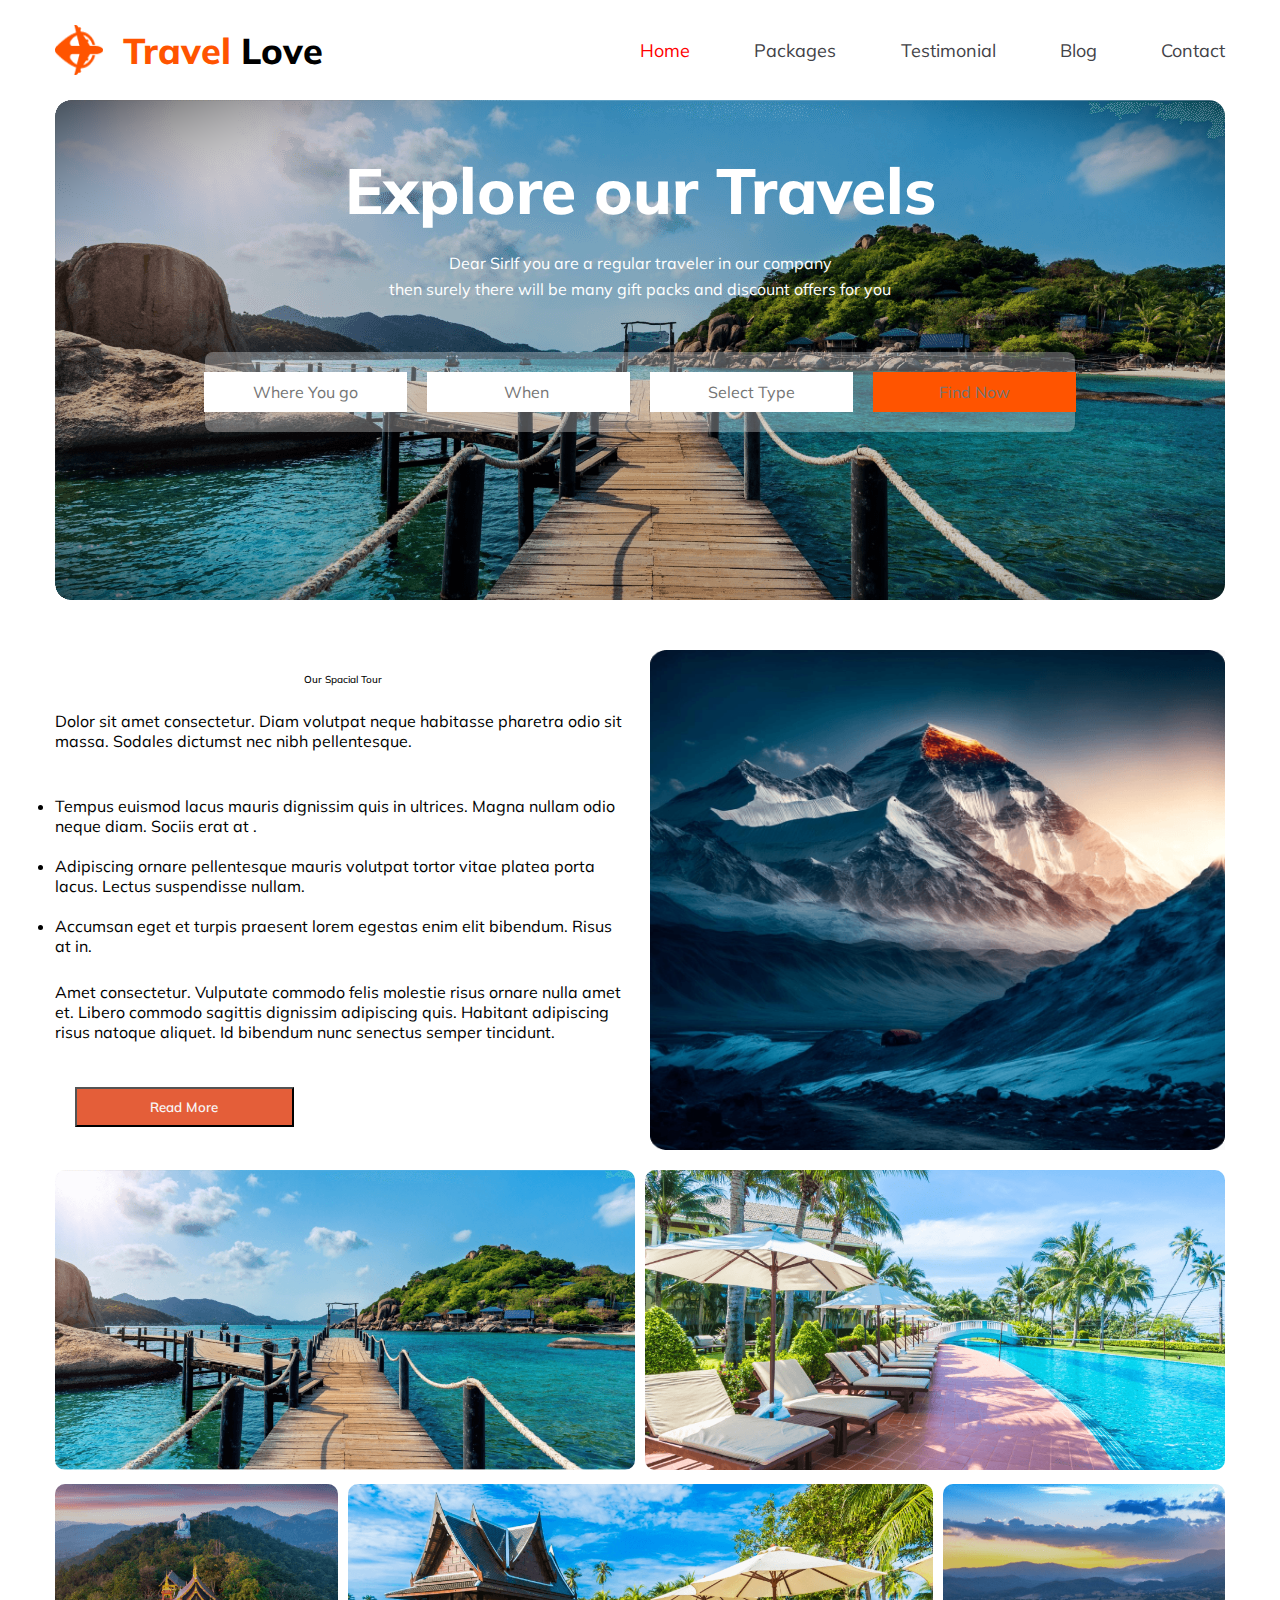
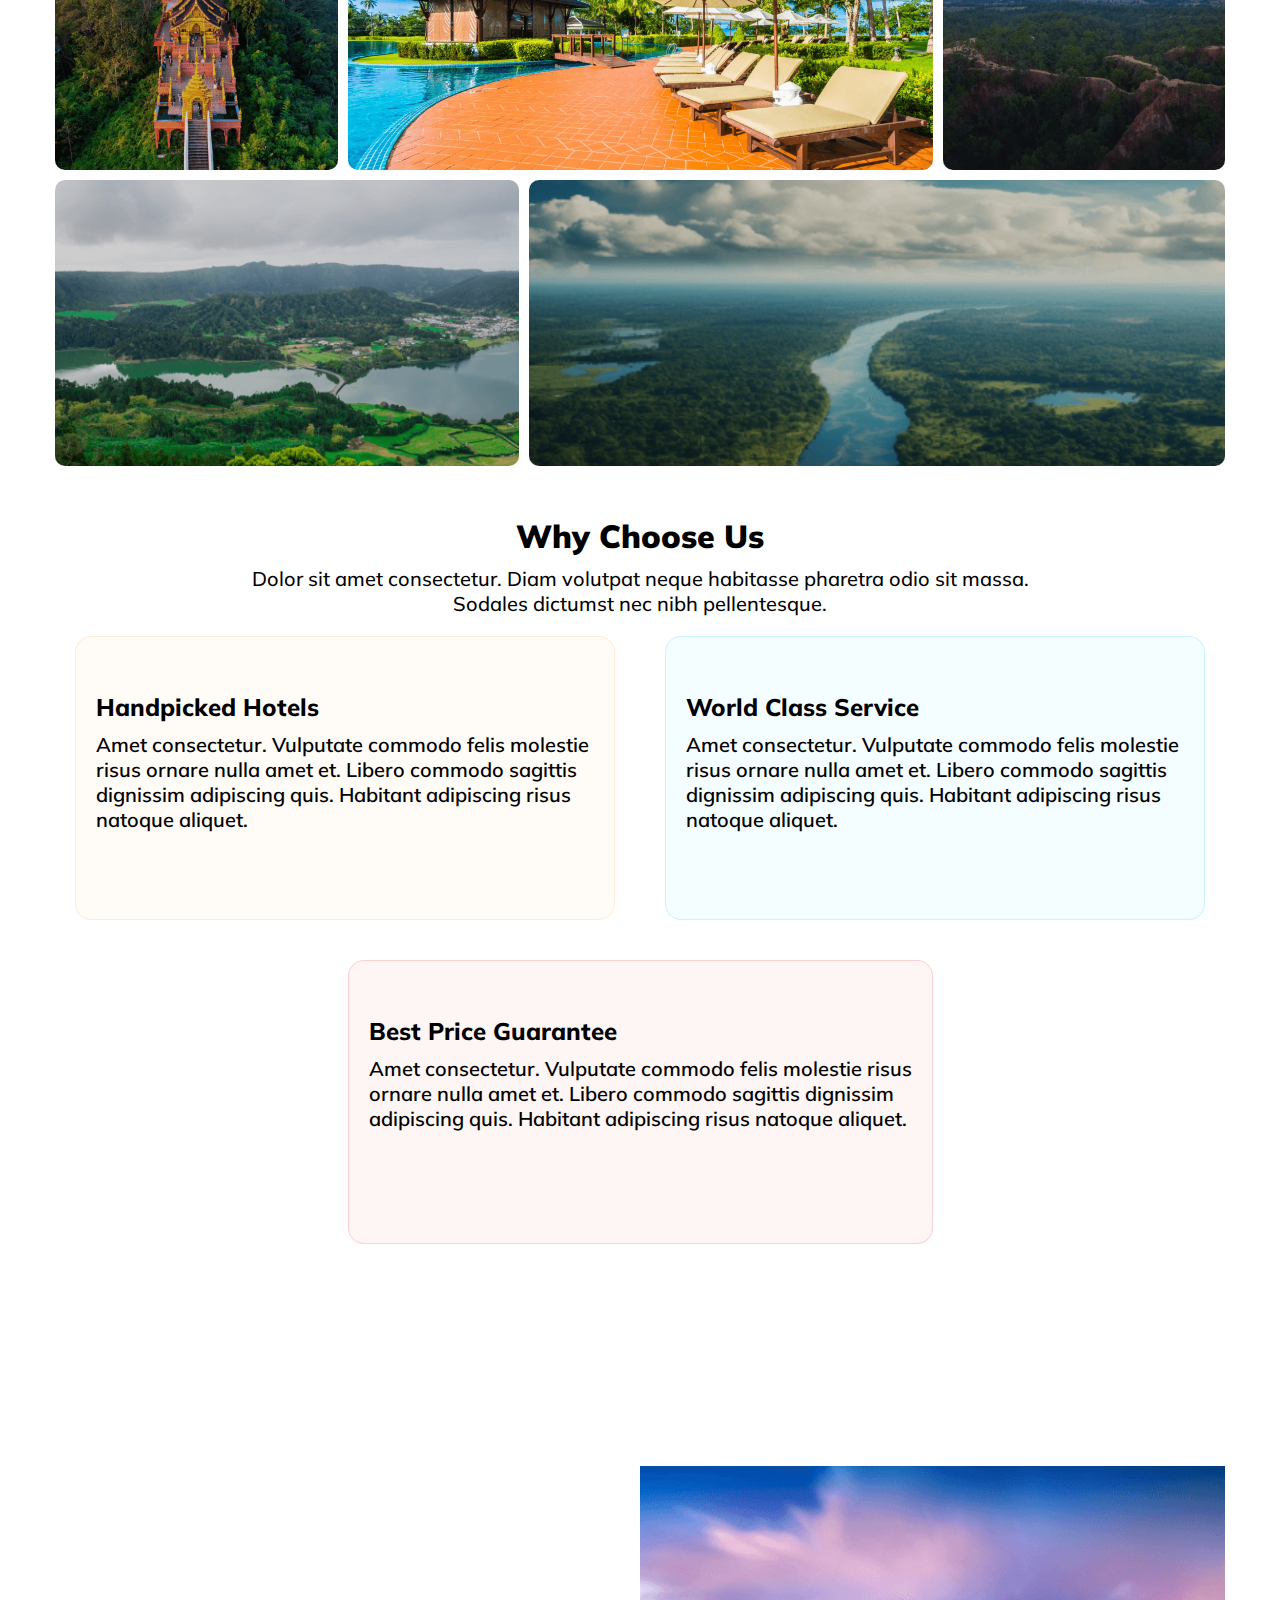
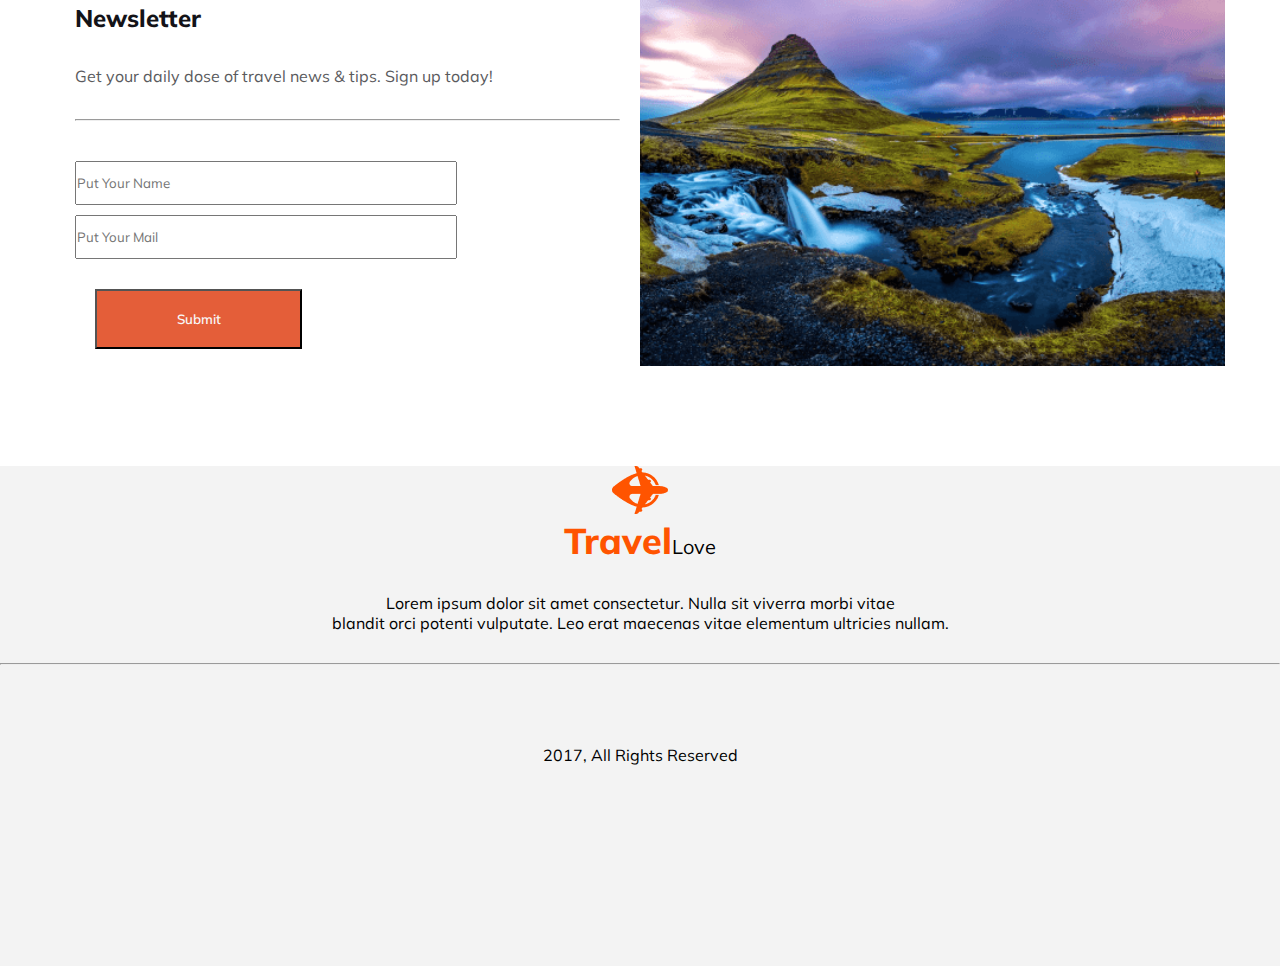
<file: project-2/index.html>
<!DOCTYPE html>
<html lang="en">
<head>
    <meta charset="UTF-8">
    <meta name="viewport" content="width=device-width, initial-scale=1.0">
    <title>Travel Love</title>

    <link rel="stylesheet" href="https://cdnjs.cloudflare.com/ajax/libs/font-awesome/6.5.1/css/all.min.css" integrity="sha512-DTOQO9RWCH3ppGqcWaEA1BIZOC6xxalwEsw9c2QQeAIftl+Vegovlnee1c9QX4TctnWMn13TZye+giMm8e2LwA==" crossorigin="anonymous" referrerpolicy="no-referrer" />
    

   
   
   
    <link rel="stylesheet" href="style.css">
    <link rel="stylesheet" href="mobile&teb-version.css">
    


</head>
<body>
    
    <header class="header-section">

        <!-- navber section start hear -->
        
        <nav class="nav-section">
            <div class="nav-conteiner">
                <img src="images/Group 40071 (2).png" alt="">
                <p><span class="travel-color"> Travel </span> Love</p>

            </div>
            
            
            
            <div class="item-conteiner">
                <a style="color: red;" href=""> Home </a>
                <a href="">Packages</a>
                <a href="">Testimonial</a>
                <a href="">Blog</a>
                <a href="">Contact</a>
            </div>
        </nav>

        <!-- navber section end hear -->
    
    </header>

    <main>

        <section  class="main-section">
        
            <!-- banner section 1 start hear  -->

            <section class="banner-section">

                <div class="text-conteiner">
                    <h1>Explore our Travels</h1>
                    <p> <span>Dear Sir</span>If you are a regular traveler in our company <br> then surely there will be many gift packs and discount offers for you</p>
                </div>
                
                <div class="input-conteiner">
                    
                    <div class="input-text-conteiner">
                        <div> <input class="input-1 " type="text" placeholder="Where You go">
                        </div>
                        
                        
                        <div> <input  class="input-2 type="text" placeholder="When "></div>
                        
                        
                        <div><input  class="input-4" type="text" placeholder="Select Type"></div>
                        
                        
                        <div><input class="input-3" type="text" placeholder="Find Now"></div>
                    
                    
                    </div>           
                
                </div>

            </section>
        </section>    
        
            

        <section class="banner-conteiner">
           
        
            <div class="b-text-conteiner">
                
                <h1>
                    Our Spacial Tour
                </h1>
                <p>
                    Dolor sit amet consectetur. Diam volutpat neque habitasse pharetra odio sit massa. Sodales dictumst nec nibh pellentesque.
                </p>
                <ul>
                    <li>
                        Tempus euismod lacus mauris dignissim quis in ultrices. Magna nullam odio neque diam. Sociis erat at .
                    </li>
                    <li>
                        Adipiscing ornare pellentesque mauris volutpat tortor vitae platea porta lacus. Lectus suspendisse nullam.
                    </li>
                    <li>
                        Accumsan eget et turpis praesent lorem egestas enim elit bibendum. Risus at in.
                       
                    </li>
                </ul>
                <p>
                    Amet consectetur. Vulputate commodo felis molestie risus 
                    ornare nulla amet et. Libero commodo sagittis dignissim adipiscing quis. Habitant adipiscing risus natoque aliquet. Id bibendum nunc senectus semper tincidunt. 
                </p>
                <button>Read More</button>
                
                
            </div>
            
            <div class="img-conteinerS">
                <img src="images/Rectangle 4.png" alt="">
            </div>
            
        </section>

        <section class="img-section">
          
          
            <div class="group-1">
                <div class="img-1"><img src="images/Group 13 (1) (1).png" alt=""></div>
                
                <div class="img-1"><img src="images/Group 39.png" alt=""></div>    
            </div>
            
            <div class="group-2">

                <div class="g-1"><img src="images/Rectangle 6.png" alt=""></div>
                
                
                <div class="g-2"><img src="images/Group 40.png" alt=""></div>
                
                
                <div class="g-3"><img src="images/Group 40089.png" alt=""></div>
            </div>
            
            
            <div class="group-3">
                <div class="g-4">
                    <img src="images/Rectangle 10.png" alt="">
                </div>
                
                <div class="g-5"><img src="images/Rectangle 11.png" alt=""></div>
            </div>


        </section>


        <div class="fact-conteienr">
           
            <div class="f-head">
                <h1>Why Choose Us</h1>
                <p>
                Dolor sit amet consectetur. Diam volutpat neque habitasse pharetra odio sit massa. <br> Sodales dictumst nec nibh pellentesque.
                </p>
            </div>
           
            
            <div class="fact-flex">
                   
                <div class="text-1" >
                    <i class="fa-solid fa-house"></i>
                    <h4>Handpicked Hotels</h4>
                    <p>
                        Amet consectetur. Vulputate commodo felis molestie risus  ornare nulla amet et. Libero commodo sagittis dignissim adipiscing quis. Habitant adipiscing risus natoque aliquet. 
                    </p>
                </div>    
            
                
                <div class="text-2">
                    <i class="fa-solid fa-location-dot"></i>
                    <h4>World Class Service</h4>
                    <p>
                        Amet consectetur. Vulputate commodo felis molestie risus  ornare nulla amet et. Libero commodo sagittis dignissim adipiscing quis. Habitant adipiscing risus natoque aliquet. 
                    </p>
                </div>
            
            
            </div>    
            
            <div class="text-3">
                <i class="fa-solid fa-percent"></i>
                <h4>Best Price Guarantee</h4>
                
                <p>Amet consectetur. Vulputate commodo felis molestie risus  ornare nulla amet et. Libero commodo sagittis dignissim adipiscing quis. Habitant adipiscing risus natoque aliquet. </p>
            </div>
        </div>

        <div class="vedeo-section">

            <div class="vedeo-text">
                <h3>Newsletter</h3>
                
                <p>Get your daily dose of travel news & tips. Sign up today!</p>
                <hr>
               <br>
                <input style="padding: 20px 0;" type="text" placeholder="Put Your Name">
                <input style="padding: 20px 0;" type="text" placeholder="Put Your Mail">
                <button style="padding: 20px 0;">Submit</button>
                

            </div>
            <div class="vedeo-vo">
                <img src="images/Rectangle 8 (1).png" alt="">
            </div>


        </div>

    </main>

    
  
    




    <footer class="footer-section">
        <div class="footer-conteiner">
            <div class="class-2">
                <div><img src="images/Group 40071 (2).png" alt=""></div>
                <div><span class="travel-color">Travel</span><span class="love">Love</span></div>
                <p>Lorem ipsum dolor sit amet consectetur. Nulla sit viverra morbi vitae <br> blandit orci potenti vulputate. Leo erat maecenas vitae elementum ultricies nullam. </p>
           
            </div>
          
                
            <hr>
            <div class="icon">
                <span><i style="color: blue;" class="fa-brands fa-square-facebook"></i></span>
                <span><i style="color: red;" class="fa-brands fa-twitter"></i></span>
                <span><i style="color: green;" class="fa-brands fa-linkedin"></i></span>
                <span><i style="color:coral;" class="fa-brands fa-instagram"></i></span>
            </div>
        </div>
        <div class="fini">
            2017, All Rights Reserved
        </div>
    </footer>






</body>
</html>
</file>
<file: project-2/style.css>
@import url('https://fonts.googleapis.com/css2?family=Mulish:wght@400;600;700;800;900&display=swap');

*{
    margin: 0;
    padding: 0;
    box-sizing: border-box;
    font-family: 'Mulish', sans-serif;
}

    /* navigation ber start  */

.header-section{
   
    max-width: 1170px;
    margin: 0 auto;
    /* border: 2px solid black;  */
    margin-top: 20px;
    

}

.nav-section{
    display: flex;

}

body{
    font-family: 'Mulish', sans-serif;
}
.nav-conteiner{
    /* border: 1px solid red; */
    min-height: 60px;
    display: flex;
    align-items: center;
    gap: 20px;
    width: 50%;
    
} 

.nav-conteiner img{
    width: 48px;
    height: 50px;

}

.nav-conteiner p{
    font-size: 36px;
    font-style: normal;
    font-weight: 800;

}

.travel-color{
    color: #FF5400;
    font-family: Mulish;
    font-size: 36px;
    font-weight: 800;
}

.item-conteiner{
    min-height: 60px;
    width: 50%;
    display: flex;
    justify-content: space-between;
    align-items: center;
    gap: 10px;
}

.item-conteiner a{
    text-decoration: none;
    color: var(--Dark-02, #424247);
    text-align: center;
    font-family: 'Mulish', sans-serif;
    font-size: 18px;
    font-weight: 400;
}

/* navigation ber end  */


.main-section{

    max-width: 1170px;
    margin: 50px auto;
     /* border: 2px solid black;  */
    margin-top: 20px;
    min-height: 500px;
    background-image:url(images/backgroun.png);
    border-radius: 16px;
    background-repeat: no-repeat;

}

.text-conteiner{
    text-align: center;
    padding-top: 30px;
    
}

.text-conteiner h1{

    color: #FFF;
    font-family: Mulish;
    font-size: 64px;
    font-style: normal;
    font-weight: 800;
    line-height: normal;
    margin-top: 20px;
    

}

.text-conteiner p{

    color: #FFF;
    text-align: center;
    font-family: Mulish;
    font-size: 16px;
    font-style: normal;
    font-weight: 400;
    line-height: 26px;
    margin-top: 20px;
}

.input-text-conteiner{
    display: flex;
    justify-content: center;
    border: 0;
    gap: 20px;
    padding: 20px 16px;
    border-radius: 8px;
    background: rgba(255, 255, 255, 0.30);
    margin: 50px 150px;
    
    

    
}

.input-1{
    color: rgba(19, 19, 24, 0.50);
    padding: 10px 0;
    text-align: center;
    font-family: Mulish;
    font-size: 16px;
    font-style: normal;
    font-weight: 400;
    border: 0;
}

.input-2{
    color: rgba(19, 19, 24, 0.50);
    padding: 10px 0;
    text-align: center;
    font-family: Mulish;
    font-size: 16px;
    font-style: normal;
    font-weight: 400;
    border: 0;
}
.input-3{
    
    padding: 10px 0px;
    text-align: center;
    font-family: Mulish;
    font-size: 16px;
    font-style: normal;
    font-weight: 400;
    border: 0;
    background-color: #FF5400;
    color: #FFF;
}
.input-4{
    color: rgba(19, 19, 24, 0.50);
    padding: 10px 0;
    text-align: center;
    font-family: Mulish;
    font-size: 16px;
    font-style: normal;
    font-weight: 400;
    border: 0;
   
   
}

.banner-conteiner{
    max-width: 1170px;
    /* border: 2px solid red; */
    height: 500px;
    margin: 0 auto;
    margin-top: 20px;
    display: flex;
    justify-content: space-between;
    gap: 20px;
    

}

.b-text-conteiner{
    /* border: 1px solid rebeccapurple; */
    width: 50%;
    display: flex;
    flex-direction: column;
    justify-content: space-around;
    
    gap: 20px;
    margin-top: 20px;
    


}

.b-text-conteiner > h1{
    font-weight:500;
    font-size: 10px;
    text-align: center;
    flex-direction: column;

}

.img-conteinerS{
    width:50%
}

.img-conteinerS img{
    width: 100%;
    height: 100%;
}

.b-text-conteiner ul li{
    margin-top: 20px;
}

button{
    padding: 10px 20px;
    background-color: rgb(228, 94, 57) ;
    
    color: rgb(248, 246, 246);
    font-size: 20;
    font-weight: 600;
    margin-right: 5px;
    width: 38%;
    margin: 20px;
    

}

.img-section{
    max-width: 1170px;
    margin: 20px auto;
    /* border: 1px solid red; */
    
}

.group-1{
    display: flex;
    gap: 10px;
    
}

.img-1{
    width: 50%;
}

.img-1 img{
    width: 100%;
    height: 300px;
    object-fit: cover;
    border-radius: 10px;
}

.group-2{
    display: flex;
    gap: 10px;
    margin-top: 10px;
}


.g-1 {
    width: 25%;
    height: 286px;
    object-fit: cover;


}

.g-2{
    max-width: 50%;
    height: 286px;
    object-fit: cover;


}


.g-3 {
    width: 25%;
    height: 286px;
    object-fit: cover;


}

.g-1 img{
    width: 100%;
    height: 100%;
    object-fit: cover;
    border-radius: 10px;

}

.g-2 img{
    width: 100%;
    height: 100%;
    object-fit: cover; 
    border-radius: 10px;

}
.g-3 img{

    width: 100%;
    height: 100%;
    object-fit: cover;
    border-radius: 10px;

}

.group-3{
    display: flex;
    gap: 10px;
    margin-top: 10px;
}

.g-4{
    width: 40%;
    height: 286px;
    
}

.g-4 img{
    width: 100%;
    height: 100%;
    object-fit: cover;
    border-radius: 10px;
}

.g-5{

    width: 60%;
    height: 286px;

}

.g-5 img{
    width: 100%;
    height: 100%;
    object-fit: cover;
    border-radius: 10px;
}

.fact-conteienr{
    max-width: 1170px;
    margin: 50px auto;
     /* border: 2px solid red;  */
    height: 900px;
    
   

}


.f-head{
    text-align: center;
}

.f-head h1 {
    font-weight: 900;
    margin-top: 30px;

}

.f-head p{
    font-size: 20px;
    font-weight: 500;
    margin-top: 10px;
}


.fact-flex{
    display: flex;
    gap: 10px;

}
.text-1{
    height: 284px;
    margin: 20px;
    font-size: 20px;
    width: 50%;
    border: 1px solid red;
    font-size: 20px;
    font-weight: 600;
    padding: 20px;
    border-radius: 16px;
    border: 1px solid rgba(251, 181, 99, 0.20);
    background: rgba(251, 181, 99, 0.05);
    
}

.text-1 h4{
    margin: 10px 0;
    font-weight:800 ;
    font-size: 24px;
}
.fa-solid {
    margin: 10px 10px;

}
.text-2{
    height: 284px;
    margin: 20px;
    font-size: 20px;
    width: 50%;
    /* border: 1px solid red; */
    font-size: 20px;
    font-weight: 600;
    padding: 20px;
    border-radius: 16px;
    border: 1px solid rgba(41, 206, 246, 0.20);
    background: rgba(41, 206, 246, 0.05);

}
.text-2 h4{
    margin: 10px 0;
    font-weight:800 ;
    font-size: 24px;
    
}

.text-3{
    height: 284px;
    margin: 20px auto;
    font-size: 20px;
    width: 50%;
    /* border: 1px solid red; */
    font-size: 20px;
    font-weight: 600;
    padding: 20px;

    border-radius: 16px;
    border: 1px solid rgba(233, 68, 68, 0.20);
    background: rgba(233, 68, 68, 0.05);


}

.text-3 h4{
    margin: 10px 0;
    font-weight:800 ;
    font-size: 24px;
}

.fa-solid{
    width: 60px;
    height: 30px;
}

/* vedeo section start  */

.vedeo-section{
    max-width: 1170px;
    height: 500px;
    /* border: 1px solid red; */
    margin: 30px auto;
    display: flex;
}

.vedeo-text{
    width: 50%;
    display: flex;
    gap: 10px;
    flex-direction: column;
    padding: 20px ;
    margin-top: 20px;
    /* border: 1px solid red; */
    height: 600px;
    justify-content: center;
    border-radius: 16px;
    


}
.vedeo-text input{
    width: 70%;
    height: 20px;
}
.vedeo-text> h3{
    color: #131318;
    font-family: Mulish;
    font-size: 24px;
    font-style: normal;
    font-weight: 800;
    line-height: normal;
}

.vedeo-text >p{
    color: #5A5A5D;
    font-family: Mulish;
    font-size: 16px;
    margin: 20px 0 ;
    font-weight: 400;
    line-height: 26px;
    
}


.vedeo-vo{
    width: 50%;
}

.vedeo-vo img{
    height: 100%;
    width: 100%;
    object-fit: cover;
}


.footer-section{
    height: 500px;
    background: rgba(19, 19, 24, 0.05);
    margin-top: 100px;

}

.footer-conteiner{

   
    /* border: 1px solid red; */
    text-align: center;
    margin: 30px 0;



}


.love{
    font-size: 20px;
    font-weight: 600px;
}
.icon{
    display: flex;
    gap: 20px;
    padding: 10px 5px;
    justify-content: center;
    margin: 30px 0; 
}

.class-2 > p{
    margin: 30px 0;
}

.fini{
    text-align: center;
    margin: 30px 0;
}
</file>
<file: project-2/mobile&teb-version.css>
/* mooile version start hear  */

@media screen and ( max-width: 576px){
    .nav-section{
        flex-direction: column;
        align-items: center;
    }
    
    .item-conteiner{
        flex-direction: column;
        align-items: center;
    }
    
    .input-text-conteiner{
        flex-direction: column;
        align-items: center;
        background-repeat: no-repeat;
    }
    .text-conteiner h1{
        font-size: 30px;
    }

    .banner-conteiner{
        flex-direction: column;
        align-items: center;
        justify-content: center;
    }
    .b-text-conteiner{
        flex-direction: column;
        align-items: center;
        justify-content: center;
    }
    .b-text-conteiner > h1{
        font-weight: 900;
        font-size: 45px;
        text-align: center;
        flex-direction: column;
        }
    
    .group-1{
        flex-direction: column;
        align-items: center;
        justify-content: center;
        
    }
    .group-2{
        flex-direction: column;
        align-items: center;
        justify-content: center;
        
    }
    
    .group-3{
        flex-direction: column;
        align-items: center;
        justify-content: center;
        
    }
    
    .fact-flex{
        flex-direction: column;
        align-items: center;
        justify-content: center;
    }

    .fa-solid{
        width: 60px;
        height: 16px;
    }
    .vedeo-section{
        flex-direction: column;
        align-items: center;
        justify-content: center;
    }
    .text-2{
        flex-direction: column;
    }
        
    .text-3{
        flex-direction: column;
    }

    .text-1{
        text-decoration: dashed;
    }

    }
/* tab version start hear   */




@media screen and ( min-width: 650px)and(max-width:990px){

    .nav-section{
        flex-direction: column;
        align-items: center;
    }
    .input-text-conteiner{
        flex-direction: column;
        align-items: center;
        background-repeat: no-repeat;
    }
    .text-conteiner h1{
        font-size: 40px;
    }


    .banner-conteiner{
        flex-direction: column;
        align-items: center;
        justify-content: center;
    }
    .b-text-conteiner{
        flex-direction: column;
        align-items: center;
        justify-content: center;
    }

    .group-1{
        flex-direction: column;
        align-items: center;
        justify-content: center;
       
        
    }
    .group-2{
        flex-direction: column;
        align-items: center;
        justify-content: center;
        
    }

    .group-3{
        flex-direction: column;
        align-items: center;
        justify-content: center;
        
    }

    .fact-flex{
        flex-direction: column;
        align-items: center;
        justify-content: center;
    }

    .fa-solid{
        width: 60px;
        height: 16px;
    }

    .vedeo-section{
        flex-direction: column;
        align-items: center;
        justify-content: center;
    }
}
</file>
